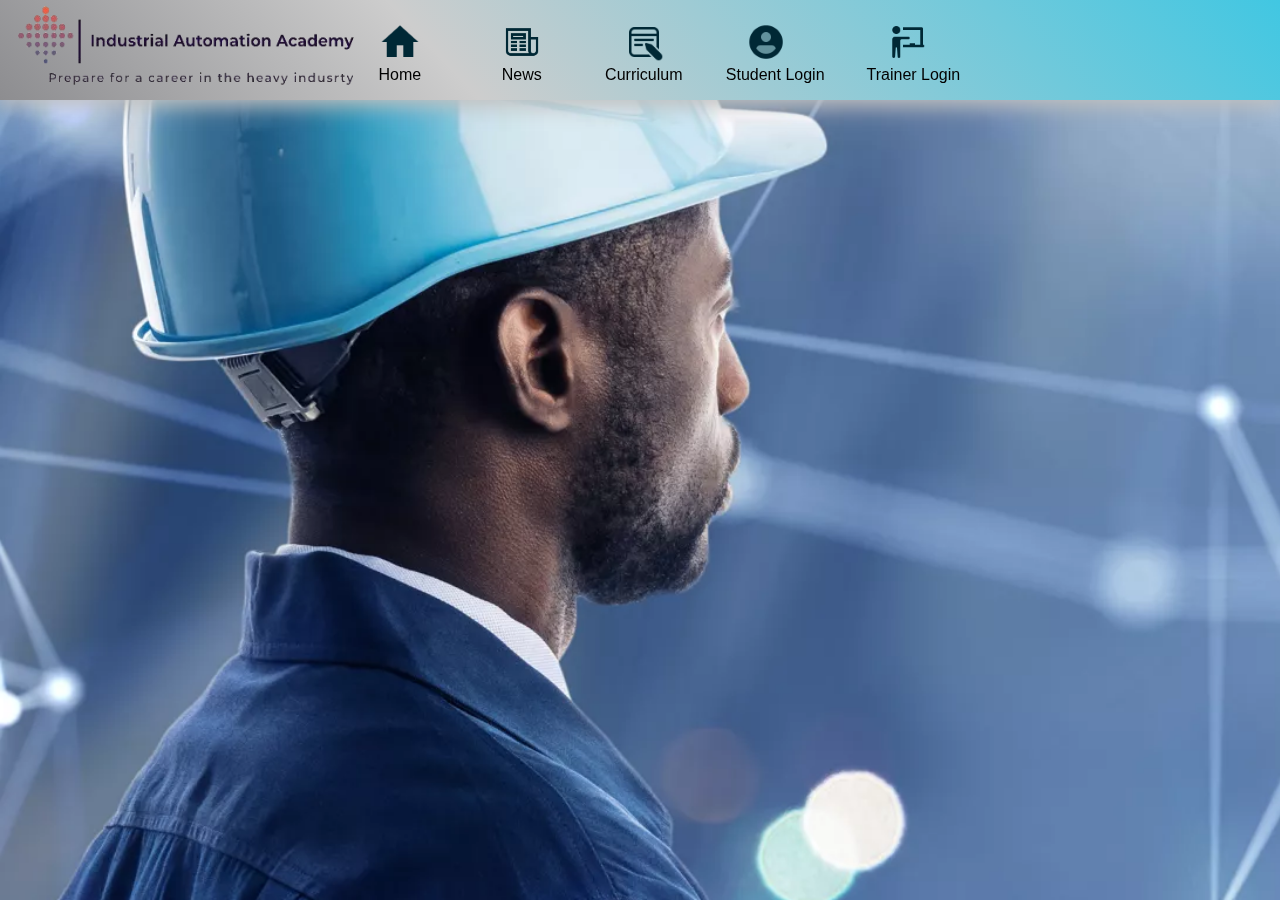
<file: index.html>
<!DOCTYPE html>
<html lang="en">

<head>
    <meta charset="UTF-8">
    <meta http-equiv="X-UA-Compatible" content="IE=edge">
    <meta name="viewport" content="width=device-width, initial-scale=1.0">
    <link rel="stylesheet" href="CSS/style.css">
    <link rel="icon" type="image/png" href="images/icon.png">
    <title>Automation Academy</title>
</head>

<body>
    <nav>
        <div class="navbar">
            <div class="logo">
                <a href="index.html"> <img src="images/logo2.png" alt="Industrial Automation Academy"
                        title="Home" class="imageLogo">
                </a>
            </div>
            <table class="iconsClass">
                <td>
                    <div class="icon"><a href="index.html"> <img src="images/home_96px.png"
                                alt="home" title="Home"></a></div>
                    <div class="name" data-text="Home">Home</div>
                </td>
                <td>
                    <div class="icon"><a href="#news"> <img src="images/news_96px.png" alt="news"
                                title="News"></a></div>
                    <div class="name" data-text="news">News</div>
                </td>
                <td>
                    <div class="icon" id="enrol"><a href="students_courses_assign.html"><img
                                src="images/sign_up_in_calendar_96px.png" alt="enroll icon"
                                title="Enroll"></a>
                    </div>
                    <div class="name" data-text="news">Curriculum</div>
                </td>
                <td>
                    <div class="icon"><a href="students.html"> <img src="images/user_96px.png"
                                alt="login icon" title="Login"></a></div>
                    <div class="name">Student Login</div>
                </td>
                <td>
                    <div class="icon"><a href="trainers.html"> <img
                                src="images/teacher_60px.png" alt="login icon" title="Login"></a></div>
                    <div class="name">Trainer Login</div>
                </td>
            </table>
        </div>
    </nav>
</body>

</html>
</file>
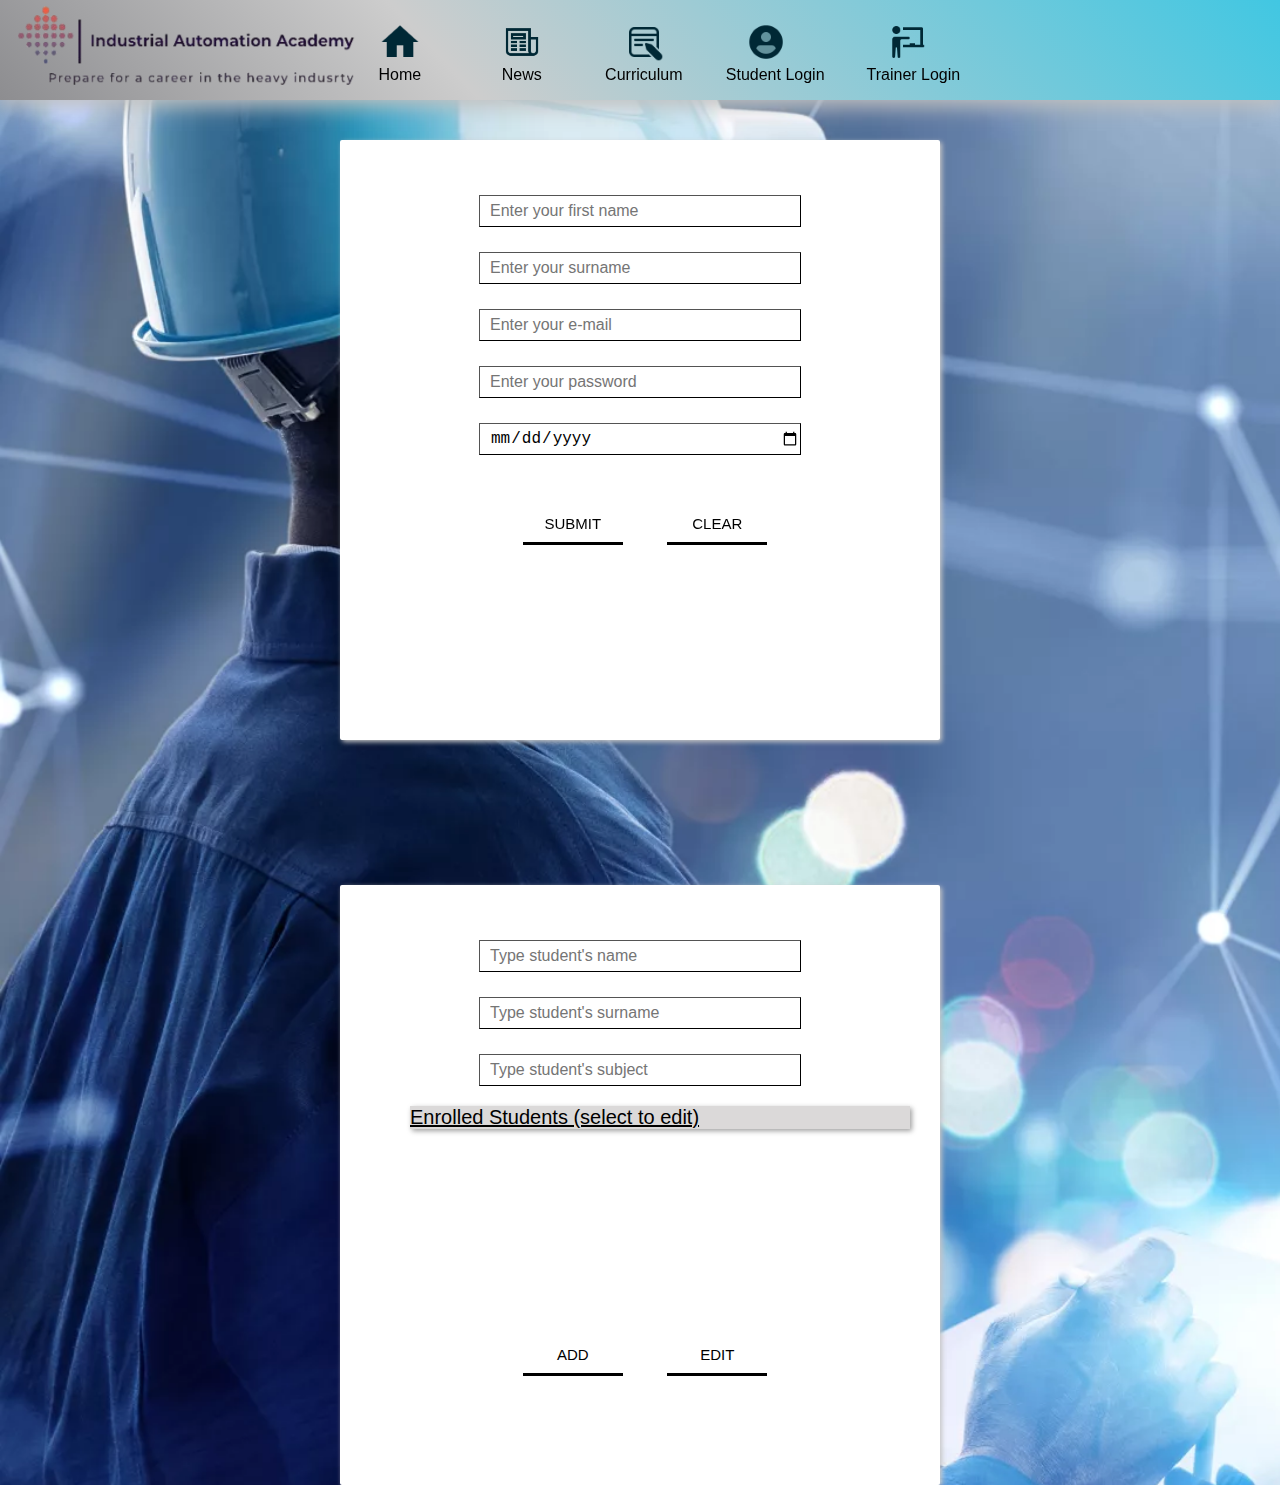
<file: students.html>
<!DOCTYPE html>
<html lang="en">

<head>
    <meta charset="UTF-8">
    <meta http-equiv="X-UA-Compatible" content="IE=edge">
    <meta name="viewport" content="width=device-width, initial-scale=1.0">
    <link rel="stylesheet" href="CSS/style.css">
    <link rel="icon" type="image/png" href="images/icon.png">
    <title>Students</title>
</head>

<body>
    <nav>
        <div class="navbar">
            <div class="logo">
                <a href="index.html"> <img src="images/logo2.png" alt="Industrial Automation Academy" title="Home"
                        class="imageLogo">
                </a>
            </div>
            <table class="iconsClass">
                <td>
                    <div class="icon"><a href="index.html"> <img src="images/home_96px.png" alt="home" title="Home"></a>
                    </div>
                    <div class="name" data-text="Home">Home</div>
                </td>
                <td>
                    <div class="icon"><a href="#news"> <img src="images/news_96px.png" alt="news" title="News"></a>
                    </div>
                    <div class="name" data-text="news">News</div>
                </td>
                <td>
                    <div class="icon" id="enrol"><a href="students_courses_assign.html"><img
                                src="images/sign_up_in_calendar_96px.png" alt="enroll icon" title="Enroll"></a>
                    </div>
                    <div class="name" data-text="news">Curriculum</div>
                </td>
                <td>
                    <div class="icon"><a href="students.html"> <img src="images/user_96px.png" alt="login icon"
                                title="Login"></a></div>
                    <div class="name">Student Login</div>
                </td>
                <td>
                    <div class="icon"><a href="trainers.html"> <img src="images/teacher_60px.png" alt="login icon"
                                title="Login"></a></div>
                    <div class="name">Trainer Login</div>
                </td>
            </table>
        </div>
    </nav>
    <div class="container">
        <form class="form">
            <p>
                <input type="text" id="name" class="inputs" placeholder="Enter your first name" required>
            </p>
            <p>
                <input list="surnames" id="surname" class="inputs" placeholder="Enter your surname" required>
            </p>
            <p>
                <input type="mail" id="email" class="inputs" placeholder="Enter your e-mail" required>
            </p>
            <p>
                <input type="password" id="pass" class="inputs" placeholder="Enter your password" required>
            </p>
            <p>
                <input type="date" id="bday" class="inputs" required placeholder="Date of birth">
            </p>
            <div class="buttons">
                <input type="submit" class="btn2" value="Submit">
                <input type="reset" class="btn2" value="Clear">
            </div>
            <div id="requirements">
                <p id="leT" class="invalid"> 1 letter</p>
                <p id="nuM" class="invalid"> 1 number</p>
                <p id="spE" class="invalid"> 1 symbol</p>
                <p id="chR" class="invalid"> 8-14 charachters</p>
            </div>
        </form>
        <div class="container">
            <form class="form">
                <p id="sError">Enter valid values</p>
                <p>
                    <input id="sName" class="inputs" placeholder="Type student's name" value="" maxlength="25"
                        minlength="2">
                </p>
                <p>
                    <input id="sSurname" class="inputs" placeholder="Type student's surname" value="" maxlength="25"
                        minlength="2">
                </p>
                <p>
                    <input id="sSubject" class="inputs" placeholder="Type student's subject" value="" maxlength="25"
                        minlength="2">
                </p>
                <p style="display: none;" id="dumy">
                </p>
                <div class="buttons">
                    <input type="reset" class="btn" id="add" value="Add" onclick="addStudent()">
                    <input type="reset" class="btn" id="edit" value="Edit" onclick="editStudent()">
                </div>
                <div class="list">
                    <p class="head">Enrolled Students (select to edit)</p>
                    <ol id="students">

                    </ol>
                </div>
            </form>
        </div>
        <script src="./javascript/script.js"></script>
</body>

</html>
</file>
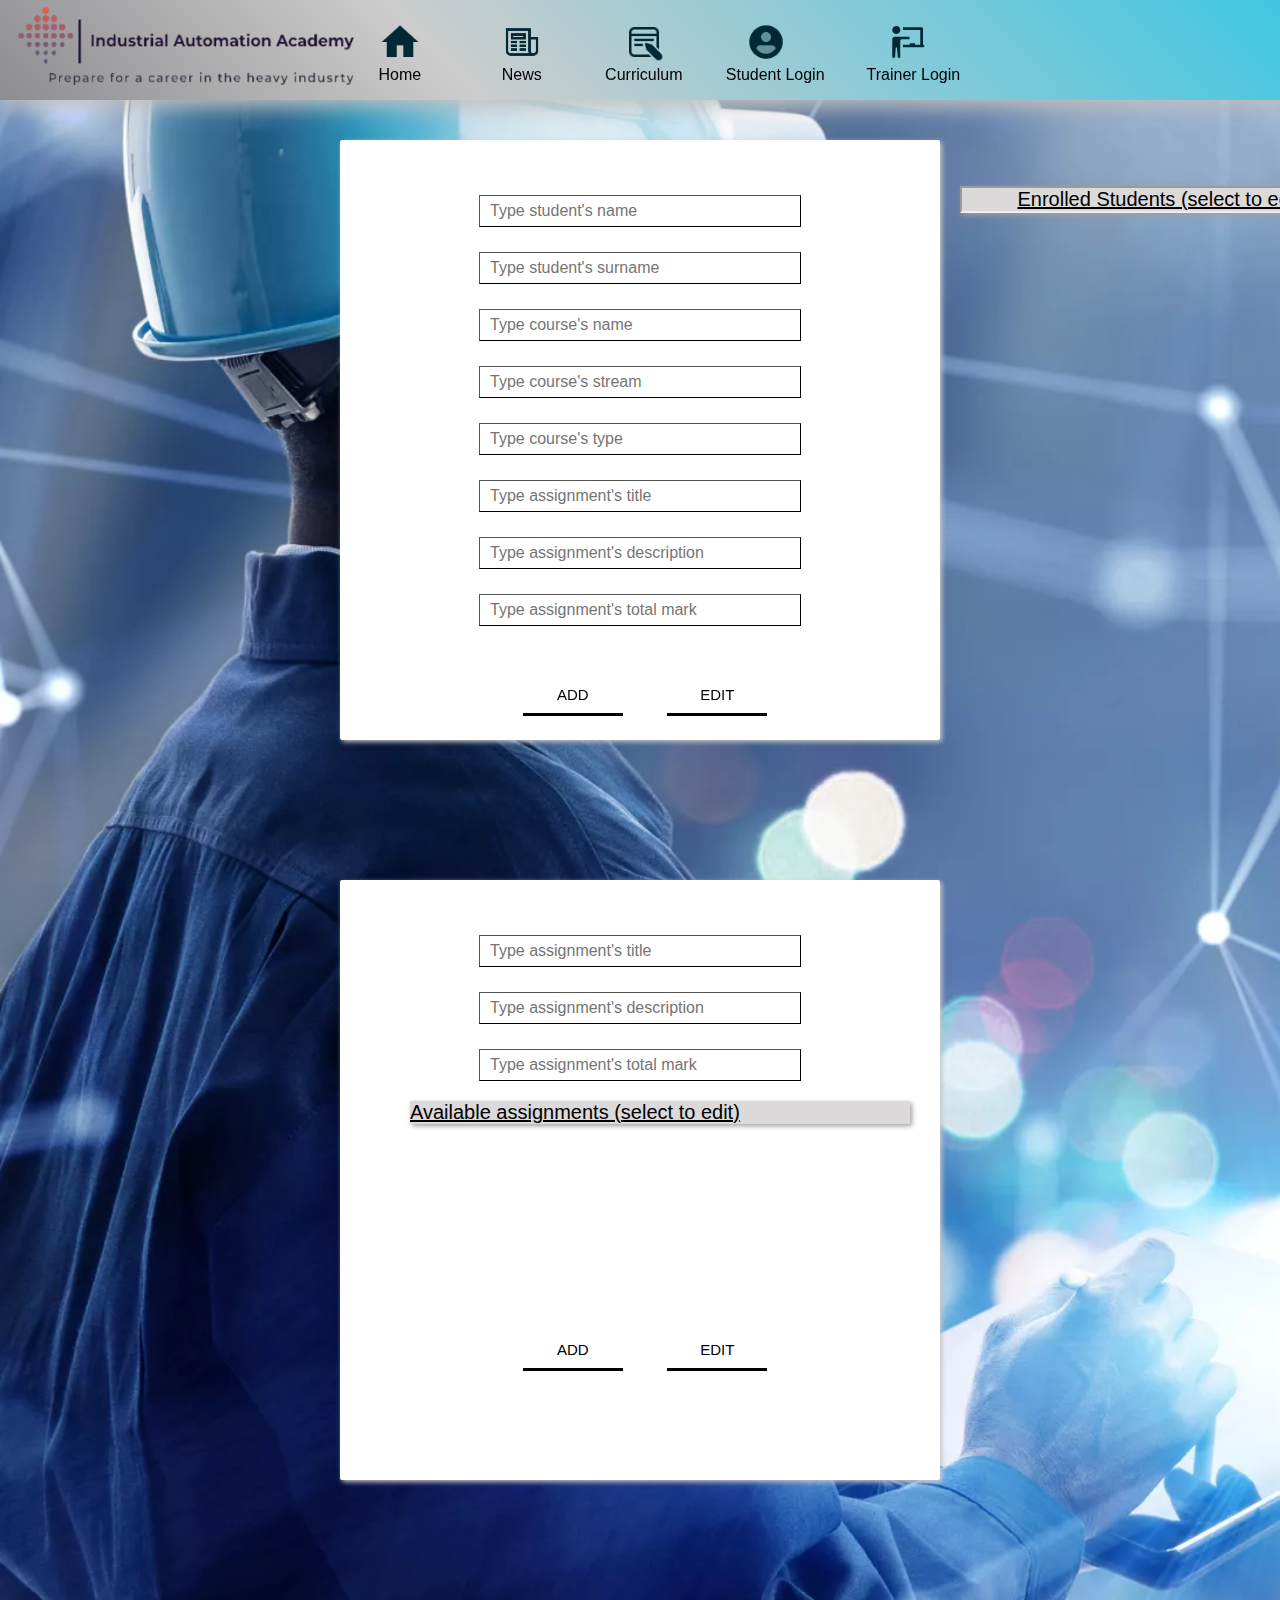
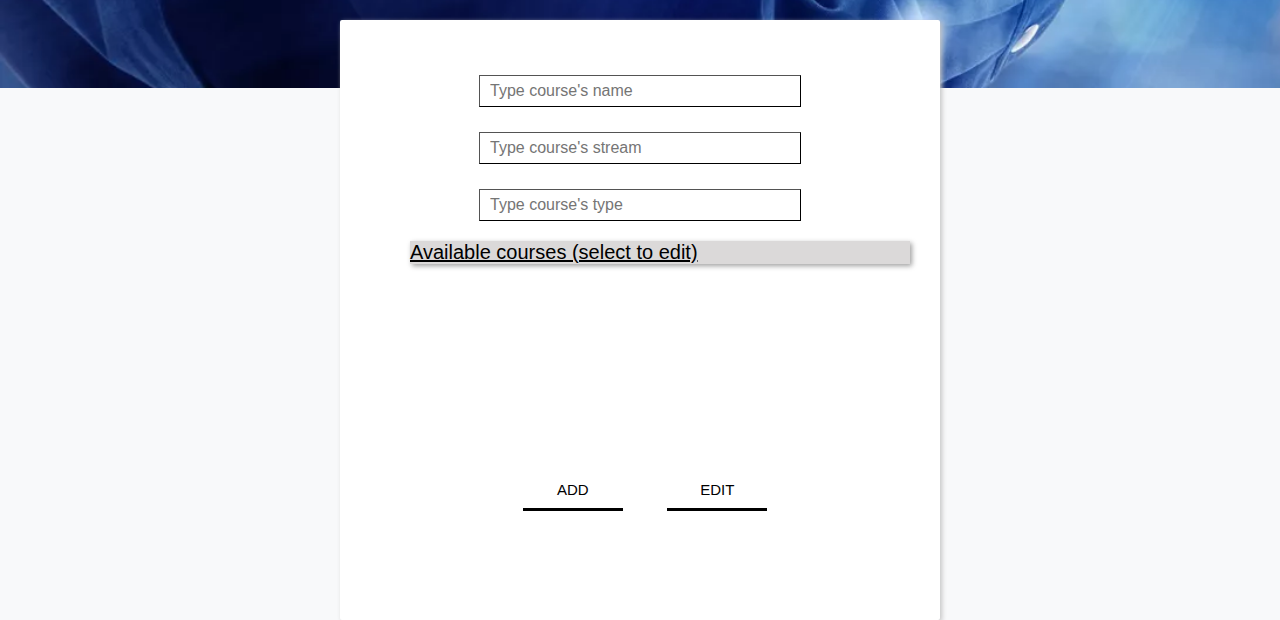
<file: students_courses_assign.html>
<!DOCTYPE html>
<html lang="en">

<head>
    <meta charset="UTF-8">
    <meta http-equiv="X-UA-Compatible" content="IE=edge">
    <meta name="viewport" content="width=device-width, initial-scale=1.0">
    <link rel="stylesheet" href="CSS/style.css">
    <link rel="icon" type="image/png" href="images/icon.png">
    <title>Enroll</title>
</head>

<body>
    <nav>
        <div class="navbar">
            <div class="logo">
                <a href="index.html"> <img src="images/logo2.png" alt="Industrial Automation Academy"
                        title="Home" class="imageLogo">
                </a>
            </div>
            <table class="iconsClass">
                <td>
                    <div class="icon"><a href="index.html"> <img src="images/home_96px.png"
                                alt="home" title="Home"></a></div>
                    <div class="name" data-text="Home">Home</div>
                </td>
                <td>
                    <div class="icon"><a href="#news"> <img src="images/news_96px.png" alt="news"
                                title="News"></a></div>
                    <div class="name" data-text="news">News</div>
                </td>
                <td>
                    <div class="icon" id="enrol"><a href="students_courses_assign.html"><img
                                src="images/sign_up_in_calendar_96px.png" alt="enroll icon"
                                title="Enroll"></a>
                    </div>
                    <div class="name" data-text="news">Curriculum</div>
                </td>
                <td>
                    <div class="icon"><a href="students.html"> <img src="images/user_96px.png"
                                alt="login icon" title="Login"></a></div>
                    <div class="name">Student Login</div>
                </td>
                <td>
                    <div class="icon"><a href="trainers.html"> <img
                                src="images/teacher_60px.png" alt="login icon" title="Login"></a></div>
                    <div class="name">Trainer Login</div>
                </td>
            </table>
        </div>
    </nav>
    <div class="container2">
        <form class="form">
            <p id="eError">Enter valid values</p>
            <p> <label for="stName"></label>
                <input id="stName" class="inputs" placeholder="Type student's name" value="" maxlength="25"
                    minlength="2">
            </p>
            <p>
                <input id="stSurname" class="inputs" placeholder="Type student's surname" value="" maxlength="25"
                    minlength="2">
            </p>
            <p>
                <input id="crName" class="inputs" placeholder="Type course's name" value="" maxlength="25"
                    minlength="2">
            </p>
            <p>
                <input id="crStream" class="inputs" placeholder="Type course's stream" value="" maxlength="25"
                    minlength="2">
            </p>
            <p>
                <input id="crType" class="inputs" placeholder="Type course's type" value="" maxlength="25"
                    minlength="2">
            </p>
            <p>
                <input id="asgTitle" class="inputs" placeholder="Type assignment's title" value="" maxlength="25"
                    minlength="2">
            </p>
            <p>
                <input id="asgDescr" class="inputs" placeholder="Type assignment's description" value="" maxlength="25"
                    minlength="2">
            </p>
            <p>
                <input id="asgTotalMark" class="inputs" placeholder="Type assignment's total mark" value=""
                    maxlength="25" minlength="2">
            </p>
            <p style="display: none;" id="dumy1">
            </p>
            <div class="buttons">
                <input type="reset" class="btn2" value="Add" onclick="addEnrollment()">
                <input type="reset" class="btn2" value="Edit" onclick="editEnrollment()">
            </div>
            <div class="list2">
                <p class="head">Enrolled Students (select to edit)</p>
                <ol id="enrollments">

                </ol>
            </div>
        </form>
    </div>

    <div class="containerA">
        <form class="form">
            <p id="aError">Enter valid values</p>
            <p>
                <input id="asTitle" class="inputs" placeholder="Type assignment's title" value="" maxlength="25"
                    minlength="2">
            </p>
            <p>
                <input id="asDescr" class="inputs" placeholder="Type assignment's description" value="" maxlength="25"
                    minlength="2">
            </p>
            <p>
                <input id="asTotalMark" class="inputs" placeholder="Type assignment's total mark" value=""
                    maxlength="25" minlength="2">
            </p>
            <p style="display: none;" id="dumy2">
            </p>
            <div class="buttons">
                <input type="reset" class="btn" value="Add" onclick="addAssign()">
                <input type="reset" class="btn" value="Edit" onclick="editAssign()">
            </div>
            <div class="list">
                <p class="head">Available assignments (select to edit)</p>
                <ol id="assigns">
                </ol>
            </div>
        </form>
    </div>
    <div class="containerC">
        <form class="form">
            <p id="cError">Enter valid values</p>
            <p>
                <input id="cName" class="inputs" placeholder="Type course's name" value="" maxlength="25" minlength="2">
            </p>
            <p>
                <input id="cStream" class="inputs" placeholder="Type course's stream" value="" maxlength="25"
                    minlength="2">
            </p>
            <p>
                <input id="cType" class="inputs" placeholder="Type course's type" value="" maxlength="25" minlength="2">
            </p>
            <p style="display: none;" id="dumy3">
            </p>
            <div class="buttons">
                <input type="reset" class="btn" value="Add" onclick="addCourse()">
                <input type="reset" class="btn" value="Edit" onclick="editCourse()">
            </div>
            <div class="list">
                <p class="head">Available courses (select to edit)</p>
                <ol id="courses">

                </ol>
            </div>
        </form>
    </div>
    </div>



    <script src="./javascript/script.js"></script>


</body>

</html>
</file>
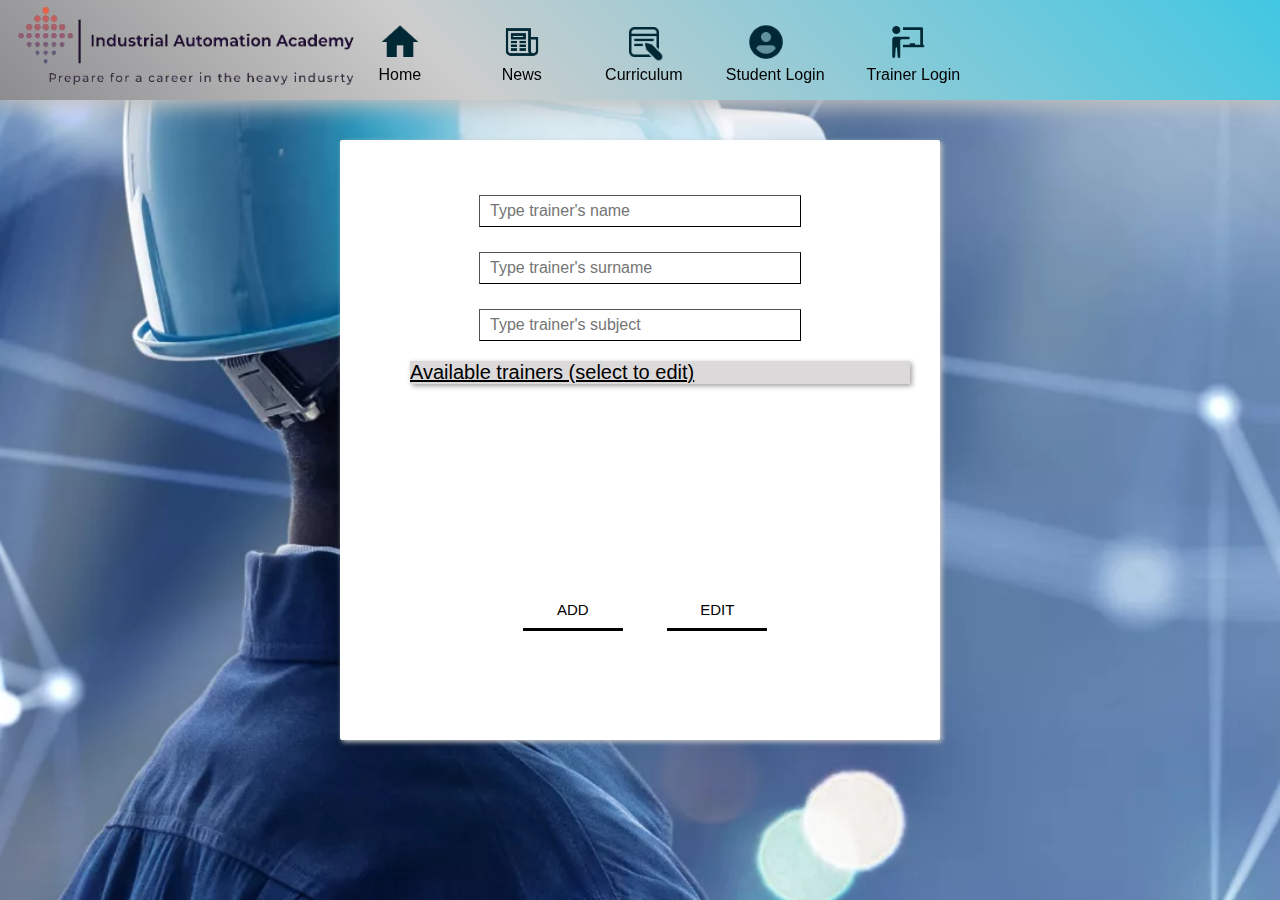
<file: trainers.html>
<!DOCTYPE html>
<html lang="en">

<head>
    <meta charset="UTF-8">
    <meta http-equiv="X-UA-Compatible" content="IE=edge">
    <meta name="viewport" content="width=device-width, initial-scale=1.0">
    <link rel="stylesheet" href="CSS/style.css">
    <link rel="icon" type="image/png" href="images/icon.png">
    <title>Trainers</title>
</head>

<body>

    <nav>
        <div class="navbar">
            <div class="logo">
                <a href="index.html"> <img src="images/logo2.png" alt="Industrial Automation Academy" title="Home"
                        class="imageLogo">
                </a>
            </div>
            <table class="iconsClass">
                <td>
                    <div class="icon"><a href="index.html"> <img src="images/home_96px.png" alt="home" title="Home"></a>
                    </div>
                    <div class="name" data-text="Home">Home</div>
                </td>
                <td>
                    <div class="icon"><a href="#news"> <img src="images/news_96px.png" alt="news" title="News"></a>
                    </div>
                    <div class="name" data-text="news">News</div>
                </td>
                <td>
                    <div class="icon" id="enrol"><a href="students_courses_assign.html"><img
                                src="images/sign_up_in_calendar_96px.png" alt="enroll icon" title="Enroll"></a>
                    </div>
                    <div class="name" data-text="news">Curriculum</div>
                </td>
                <td>
                    <div class="icon"><a href="students.html"> <img src="images/user_96px.png" alt="login icon"
                                title="Login"></a></div>
                    <div class="name">Student Login</div>
                </td>
                <td>
                    <div class="icon"><a href="trainers.html"> <img src="images/teacher_60px.png" alt="login icon"
                                title="Login"></a></div>
                    <div class="name">Trainer Login</div>
                </td>
            </table>
        </div>
    </nav>
    <div class="container">

        <form class="form">
            <p id="tError">Enter valid values</p>
            <p>
                <input id="tName" class="inputs" placeholder="Type trainer's name" value="" maxlength="25"
                    minlength="2">
            </p>
            <p>
                <input id="tSurname" class="inputs" placeholder="Type trainer's surname" value="" maxlength="25"
                    minlength="2">
            </p>
            <p>
                <input id="tSubject" class="inputs" placeholder="Type trainer's subject" value="" maxlength="25"
                    minlength="2">
            </p>
            <p style="display: none;" id="dumy">
            </p>
            <div class="buttons">
                <input type="reset" class="btn" id="add" value="Add" onclick="addTrainer()">
                <input type="reset" class="btn" id="edit" value="Edit" onclick="editTrainer()">
            </div>
            <div class="list">
                <p class="head">Available trainers (select to edit)</p>
                <ol id="trainers">

                </ol>
            </div>
    </div>
    <script src="./javascript/script.js"></script>
</body>

</html>
</file>
<file: CSS/style.css>
*{
    margin: 0;
    padding: 0;
}
body{
    background-color: #f8f9fa ;
    font-family:'Gill Sans', 'Gill Sans MT', Calibri, 'Trebuchet MS', sans-serif ;
    background-image: url(../images/OT-ConvergenceBlog_shutterstock_1633937677.2560.jpg);
    background-repeat: no-repeat;
    background-size: 3000px;
    
}
.img1{
    position: static;
    margin: 500px;
}

.navbar{
    position: fixed;
    width: 100% ;
    background: rgb(141,141,144);
    background: linear-gradient(47deg, rgba(141,141,144,1) 0%, rgba(205,205,205,1) 35%, rgba(65,199,226,1) 100%); 
    box-shadow:0 2px 20px 5px rgb(192, 192, 192);
    top: 0;
    height: 100px;   
}

.icon{
    margin: 0 20px 0 20px;
}
.logo{
    position: fixed;
    left: 1%;
    top: 0;
}
.imageLogo{
    height: 90px;
    width: 350px;
}

.iconsClass{
    position: static;
    margin: 20px auto 0 auto;
}

.icon img{
    height: 40px;
    margin-left: 40px;
    cursor: pointer;
}
.name{ 
    text-align:center;
    margin-left: 40px;

}

.banner{
    position: relative;
    text-align: left;
    font-size: 20px;
    color: tomato;
}

.form{
    padding-top: 30px;
}
.masterContainer{
   position: static;
   height: 100%;
   width: 100%;
   
}
.container{
    position: static;
    margin: 140px auto auto auto ;
    text-align: center;
    text-decoration:none;
    text-overflow: clip;
    background-color: #ffffff;
    box-shadow: 2px 2px 5px  rgb(197, 197, 197);
    border-width: 4px;
    border-radius: 2px;
    border-style:none;
    border-color: rgb(197, 197, 197);
    width: 600px;
    height: 600px;
}

.container2{
    position: static;
    margin-left: auto;
    margin-right: auto;
    margin-top: 140px;
    text-align: center;
    text-decoration:none;
    text-overflow: clip;
    background-color: #ffffff;
    box-shadow: 2px 2px 5px  rgb(197, 197, 197);
    border-width: 4px;
    border-radius: 2px;
    border-style:none;
    border-color: rgb(197, 197, 197);
    width: 600px;
    height: 600px;
}
.containerC{
    position: static;
    margin: 140px auto auto auto;
    text-align: center;
    text-decoration:none;
    text-overflow: clip;
    background-color: #ffffff;
    box-shadow: 2px 2px 5px  rgb(197, 197, 197);
    border-width: 4px;
    border-radius: 2px;
    border-style:none;
    border-color: rgb(197, 197, 197);
    width: 600px;
    height: 600px;
}

.containerA{
    position: static;
    margin: 140px auto auto auto ;
    text-align: center;
    text-decoration:none;
    text-overflow: clip;
    background-color: #ffffff;
    box-shadow: 2px 2px 5px  rgb(197, 197, 197);
    border-width: 4px;
    border-radius: 2px;
    border-style:none;
    border-color: rgb(197, 197, 197);
    width: 600px;
    height: 600px;
}
.list{
    background-color: rgb(219, 217, 217);
    box-shadow: 2px 2px 5px  rgb(160, 160, 160);
    border-style: none;
    width: 500px;
    position: static;
    margin-left: 70px;
    margin-top: -270px;
    text-align: left;
    bottom: 250px;
    font-size: 20px;
}
.head{
    text-decoration: underline;
}

.list2 p{
    list-style-type: none;
    text-align: center;
}
.list2{
    position: static;
    margin-top: -730px;
    margin-left: 620px;
    background-color: rgb(219, 217, 217);
    box-shadow: 2px 2px 5px  rgb(160, 160, 160);
    border-style: inset;
    border-width: 2px;
    width: 400px;
    position: static;
    text-align: left;
    font-size: 20px;
}
.list li:hover{
    cursor: pointer;
}
.list2 li:hover{
    cursor: pointer;
}
.inputs{
    width: 310px;
    height: 30px;
    border: 1px outset rgb(0, 0, 0);
    font-size: 16px;
    text-overflow: clip;
    margin-top: 25px;
    padding-left: 10px;
}
.inputsRed{
    width: 310px;
    height: 30px;
    border: 1px outset rgb(224, 64, 64);
    font-size: 16px;
    text-overflow: clip;
    margin-top: 25px;
    padding-left: 10px;
    
}
.buttons{
    margin-left: -30px;
    margin-top: 250px;
}
.btn{
    height: 40px;
    width: 100px;
    text-transform: uppercase;
    font-size: 15px;
    margin-left: 40px;
    border-top: none;
    border-left: none;
    border-right: none;
    border-width: 3px;
    background-color:transparent;
}
.btn2{
    position: relative;
    bottom: 200px;
    height: 40px;
    width: 100px;
    text-transform: uppercase;
    font-size: 15px;
    margin-left: 40px;
    border-top: none;
    border-left: none;
    border-right: none;
    border-width: 3px;
    background-color:transparent;
}

.btn:hover{
    height: 40px;
    width: 100px;
    text-transform: uppercase;
    cursor: pointer;
    margin-left: 40px;
    border-top: none;
    border-left: none;
    border-right: none;
    border-width: 3px;
    border-color: rgb(33, 163, 39);
    color: rgb(33, 163, 39);
    background-color: white;
}
.btn2:hover{
    height: 40px;
    width: 100px;
    text-transform: uppercase;
    cursor: pointer;
    margin-left: 40px;
    border-top: none;
    border-left: none;
    border-right: none;
    border-width: 3px;
    border-color: rgb(33, 163, 39);
    color: rgb(33, 163, 39);
    background-color: white;
}

/* .assign{
    width: 300px;
    height: 30px;
    border: 1px outset black;
    font-size: 17px;
    text-overflow:clip ;
    margin-top: 20px;
    padding-left: 20px;
} */
#cError{
    color: red;
    display: none;
}
#sError{
    color: red;
    display: none;
}
#tError{
    color: red;
    display: none;
}
#aError{
    color: red;
    display: none;
}
#eError{
    color: red;
    display: none;
}
#requirements{
    position: relative;
    display:none;
    text-align: center;
    bottom: 400px;
    left: 5px;
    width: 130px;
    border: black;
    border-style:none;
    border-width: 1px;
    border-radius: 5px;
    box-shadow: 2px 2px 2px 2px  rgb(197, 197, 197);
}
.valid::before{
    content:"\2713";
    color: rgb(22, 206, 31);
}
.invalid::before{
    content:"\2012";
    color: rgb(158, 161, 161);
}
p{
    padding: 0;
}
footer{
    position: sticky;
    margin-bottom: 0%;
    margin-left: auto;
    margin-right: auto;
    width: 100%;
    height: 80px;
    color:#f0f9ff;
    background-color: #282d32;
    box-shadow: 0 0 20px 2px  rgb(155, 155, 155);
}
</file>
